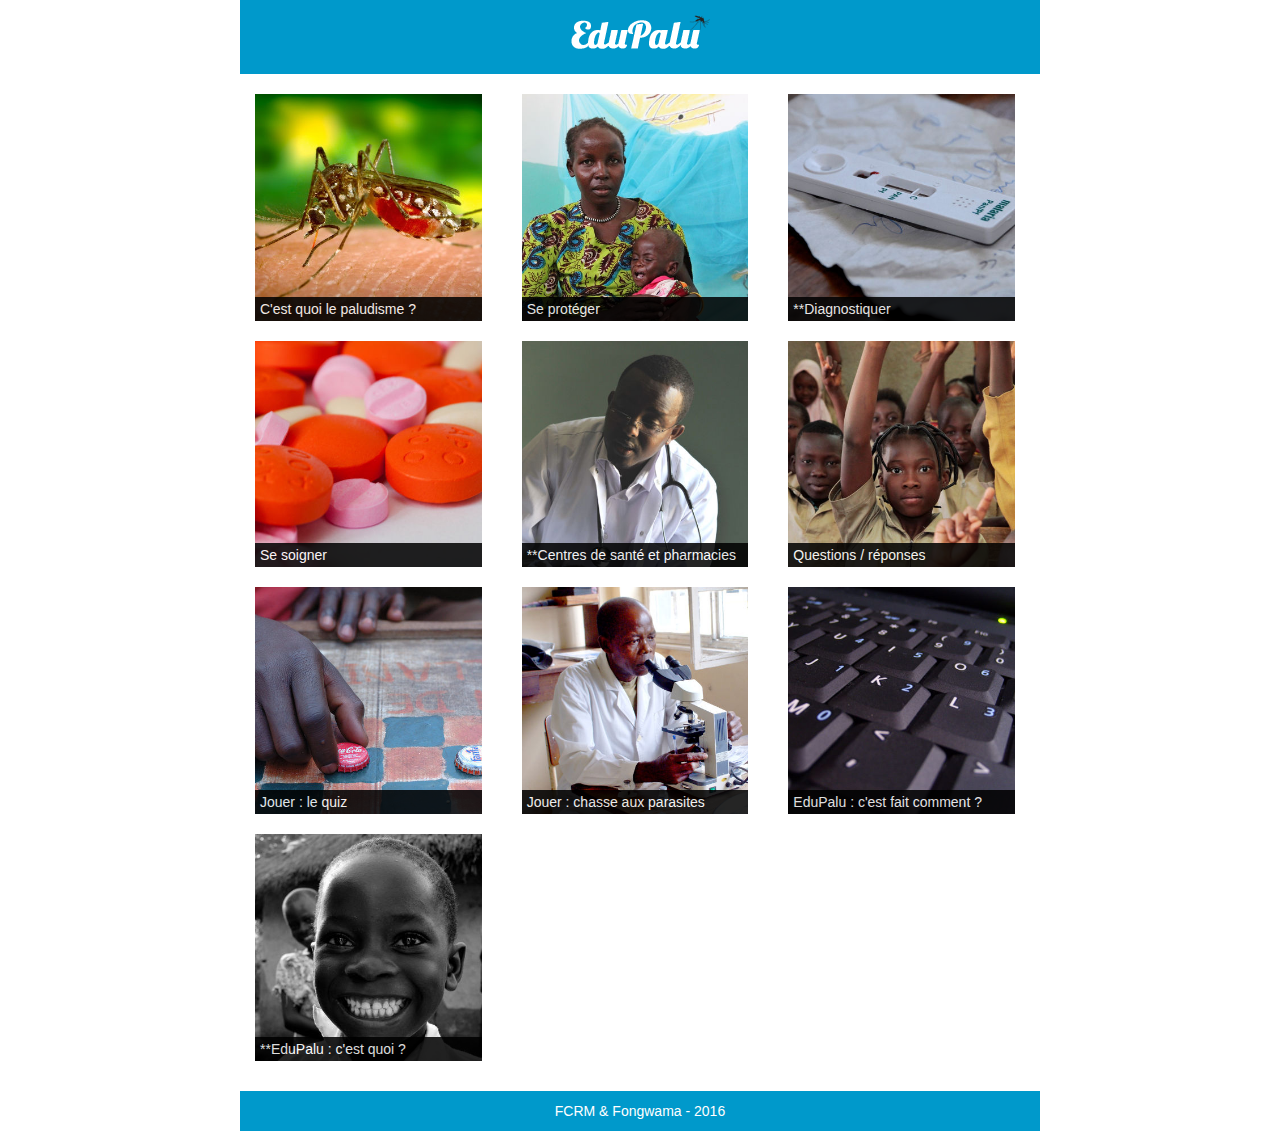
<file: index.html>
<!DOCTYPE html>
<html lang="en">
<head>
	<meta charset="UTF-8">
	<meta name="viewport" content="width=device-width, initial-scale=1.0">
	<title>EduPalu .:. Bienvenue</title>
    <link rel="stylesheet" type="text/css" href="css/bootstrap.css">
    <link rel="stylesheet" href="css/style.css">
</head>
<body>
	<header class="jumbotron">
		<a href="index.html">
			<img src="img/logo.png" alt="" class="center-block">
		</a>
	</header>
	<section class="container">
        <div class="row">
            <div class="col-lg-4 col-md-4 col-sm-4 col-xs-6">
                <div class="card">
                    <a href="le_paludisme.html">
                        <img src="img/menu_moustique.jpg" alt="Menu: le paludisme" class="img-responsive" />
                        <p class="card-description">C'est quoi le paludisme ?</p>
                    </a>
                </div>
            </div>

            <div class="col-lg-4 col-md-4 col-sm-4 col-xs-6">
                <div class="card">
                    <a href="se_proteger.html">
                        <img src="img/menu_moustiquaire.jpg" alt="Menu: se protéger" class="img-responsive" />
                        <p class="card-description">Se protéger</p>
                    </a>
                </div>
            </div>

            <div class="col-lg-4 col-md-4 col-sm-4 col-xs-6">
                <div class="card">
                    <a href="#">
                        <img src="img/menu_tdr.jpg" alt="Menu: diagnostiquer" class="img-responsive" />
                        <p class="card-description">**Diagnostiquer</p>
                    </a>
                </div>
            </div>

            <div class="col-lg-4 col-md-4 col-sm-4 col-xs-6">
                <div class="card">
                    <a href="se_soigner.html">
                        <img src="img/menu_drug.jpg" alt="Menu: se soigner" class="img-responsive" />
                        <div class="card-description">
                            <p>Se soigner</p>
                        </div>
                    </a>
                </div>
            </div>
            
            <div class="col-lg-4 col-md-4 col-sm-4 col-xs-6">
                <div class="card">
                    <a href="#">
                        <img src="img/menu_docteur.jpg" alt="Menu: centres de santé et pharmacies" class="img-responsive" />
                        <p class="card-description">**Centres de santé et pharmacies</p>
                    </a>
                </div>
            </div>
            
            <div class="col-lg-4 col-md-4 col-sm-4 col-xs-6">
                <div class="card">
                    <a href="questions_reponses.html">
                        <img src="img/menu_questions.jpg" alt="Menu: questions / réponses" class="img-responsive" />
                        <p class="card-description">Questions / réponses</p>
                    </a>
                </div>
            </div>

            <div class="col-lg-4 col-md-4 col-sm-4 col-xs-6">
                <div class="card">
                    <a href="quiz_start.html">
                        <img src="img/menu_quiz.jpg" alt="Menu: quiz" class="img-responsive" />
                        <p class="card-description">Jouer : le quiz</p>
                    </a>
                </div>
            </div>		

            <div class="col-lg-4 col-md-4 col-sm-4 col-xs-6">
                <div class="card">
                    <a href="game_chasse_start.html">
                        <img src="img/menu_technicien.jpg" alt="Menu: chasse aux parasites" class="img-responsive" />
                        <p class="card-description">Jouer : chasse aux parasites</p>
                    </a>
                </div>
            </div>

            <div class="col-lg-4 col-md-4 col-sm-4 col-xs-6">
                <div class="card">
                    <a href="comment.html">
                        <img src="img/menu_clavier.jpg" alt="Menu: c'est fait comment ?" class="img-responsive" />
                        <p class="card-description">EduPalu : c'est fait comment ?</p>
                    </a>
                </div>
            </div>	

            <div class="col-lg-4 col-md-4 col-sm-4 col-xs-6">
                <div class="card">
                    <a href="#">
                        <img src="img/menu_sourire.jpg" alt="Menu: c'est quoi ?" class="img-responsive" />
                        <p class="card-description">**EduPalu : c'est quoi ?</p>
                    </a>
                </div>
            </div>
        </div>
	</section>
	<footer>
        <p>
            <a href="http://www.fcrm-congo.com">FCRM</a> &amp; <a href="http://www.fongwama.com">Fongwama</a> - 2016
        </p>  
	</footer>
</body>
</html>
</file>
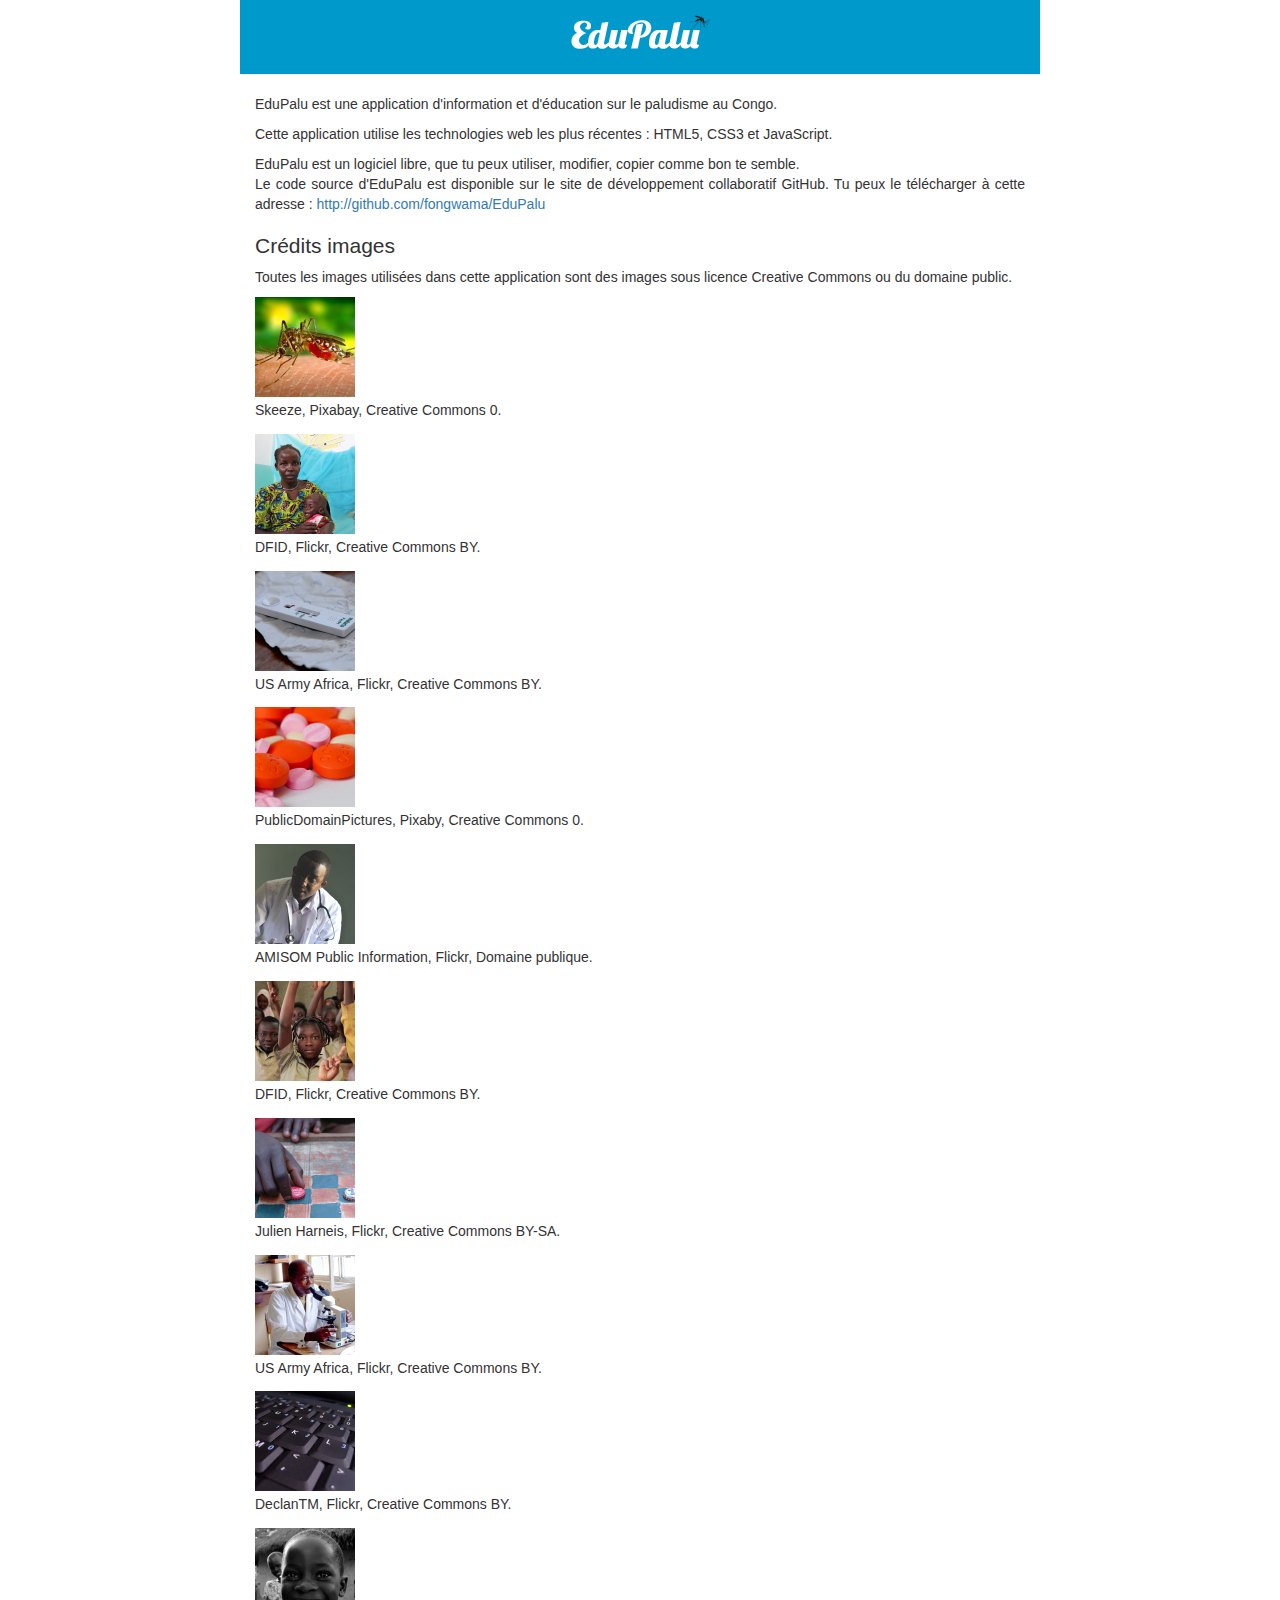
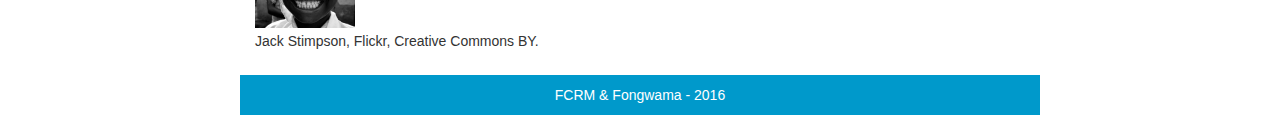
<file: comment.html>
<!DOCTYPE html>
<html lang="fr">
<head>
	<meta charset="utf-8" />
	<meta name="viewport" content="width=device-width, initial-scale=1.0" />
   	<title>C'est fait comment ? ~ EduPalu ~ FCRM &amp; Fongwama</title>
    <link rel="stylesheet" type="text/css" href="css/bootstrap.css" />
    <link rel="stylesheet" href="css/style.css" />
</head>

<body>
    <header class="jumbotron">
		<a href="index.html">
			<img src="img/logo.png" alt="logo EduPalu" class="center-block" />
		</a>
    </header>
	<section class="container">
        <article>
            <p>EduPalu est une application d'information et d'éducation sur le paludisme au Congo.</p>
            
            <p>Cette application utilise les technologies web les plus récentes : HTML5, CSS3 et JavaScript.</p>

            <p>EduPalu est un logiciel libre, que tu peux utiliser, modifier, copier comme bon te semble.<br />
            Le code source d'EduPalu est disponible sur le site de développement collaboratif GitHub. 
            Tu peux le télécharger à cette adresse : <a href="http://github.com/fongwama/EduPalu">http://github.com/fongwama/EduPalu</a>
            </p>
        </article>
        <article>
            <h1>Crédits images</h1>
            <p>Toutes les images utilisées dans cette application sont des images sous licence Creative Commons ou du domaine public.</p>

            <figure>
                <img src="img/menu_moustique.jpg" alt="Moustique" height="100px" />
                <figcaption>Skeeze, Pixabay, Creative Commons 0.</figcaption>
            </figure>
            <figure>
                <img src="img/menu_moustiquaire.jpg" alt="Moustiquaire" height="100px" />
                <figcaption>DFID, Flickr, Creative Commons BY.</figcaption>
            </figure>
            <figure>
                <img src="img/menu_tdr.jpg" alt="TDR" height="100px" />
                <figcaption>US Army Africa, Flickr, Creative Commons BY.</figcaption>
            </figure>
            <figure>
                <img src="img/menu_drug.jpg" alt="Médicaments" height="100px" />
                <figcaption>PublicDomainPictures, Pixaby, Creative Commons 0.</figcaption>
            </figure>
            <figure>
                <img src="img/menu_docteur.jpg" alt="Docteur" height="100px" />
                <figcaption>AMISOM Public Information, Flickr, Domaine publique.</figcaption>
            </figure>
            <figure>
                <img src="img/menu_questions.jpg" alt="Questions" height="100px" />
                <figcaption>DFID, Flickr, Creative Commons BY.</figcaption>
            </figure>
            <figure>
                <img src="img/menu_quiz.jpg" alt="Quiz" height="100px" />
                <figcaption>Julien Harneis, Flickr, Creative Commons BY-SA.</figcaption>
            </figure>
            <figure>
                <img src="img/menu_technicien.jpg" alt="Technicien" height="100px" />
                <figcaption>US Army Africa, Flickr, Creative Commons BY.</figcaption>
            </figure>
            <figure>
                <img src="img/menu_clavier.jpg" alt="Clavier" height="100px" />
                <figcaption>DeclanTM, Flickr, Creative Commons BY.</figcaption>
            </figure>
            <figure>
                <img src="img/menu_sourire.jpg" alt="Sourire" height="100px" />
                <figcaption>Jack Stimpson, Flickr, Creative Commons BY.</figcaption>
            </figure>
        </article>
        <nav>
            <!-- 
            We will add here navigation...
            -->
        </nav>
	</section>
	<footer>
        <p>
            <a href="http://www.fcrm-congo.com">FCRM</a> &amp; <a href="http://www.fongwama.com">Fongwama</a> - 2016
        </p>  
	</footer>
</body>
</html>
</file>
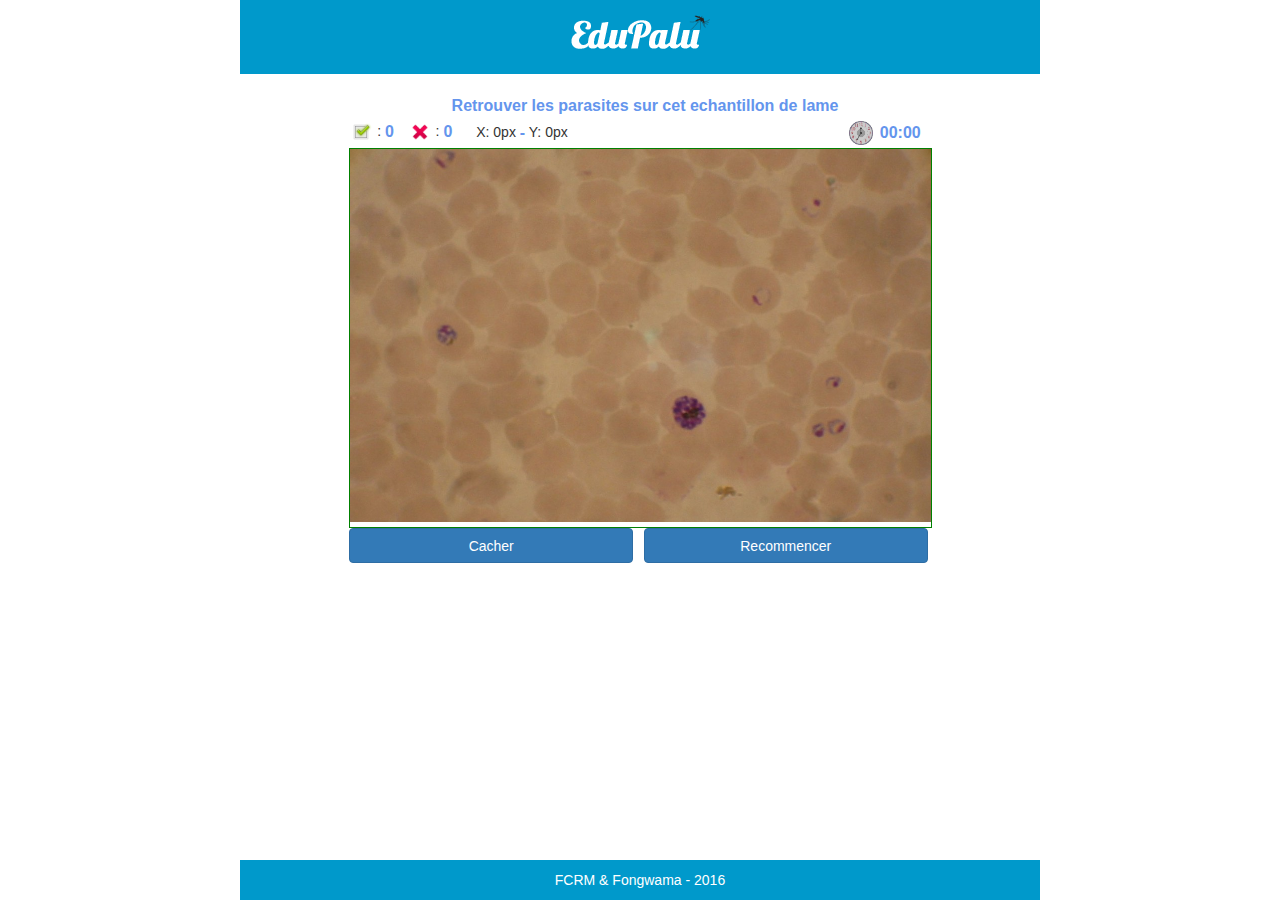
<file: game_chasse_play.html>
<!DOCTYPE html>
<html>
<head>
    <meta charset="utf-8" />
    <meta name="viewport" content="width=device-width, initial-scale=1.0" />
    <title>Quiz ~ FCRM &amp; Fongwama</title>
    <link href="css/bootstrap.css" rel="stylesheet" />
    <link href="css/style.css" rel="stylesheet" />
    <link href="css/game_chasse_style.css" rel="stylesheet" />
</head>
<body onload="chasse_para_play();">
<header class="jumbotron">
    <a href="index.html">
        <img src="img/logo.png" alt="logo EduPalu" class="center-block" />
    </a>
</header>
<section class="container"    >
    <div id="question">
        Retrouver les parasites sur cet echantillon de lame <span id="question_nb_value"></span>
    </div>
    <div id="question_header">


    </div>

    <div id="my_canvas_container" >

        <div id="extra_infos" >
            <img src="img/ic_reussites.png" class="ic_image_yes"/> : <span id="valPara">0</span>
            <img src="img/ic_echecs.png" class="ic_image_no"/>  : <span id="valErreur">0</span>

            <div id="extra_cursor_pos">
                <span>X:</span> <span id="posX">0</span>px <span id="my_slash">-</span>
                <span>Y:</span> <span id="posY">0</span>px
            </div>
        </div>
        <div id="question_timer">
            <img src="img/ic_timer.gif" id="ic_image_timer"/>
            <span id="question_timer_value_staked">0</span><span id="question_timer_value">0:00</span>
        </div>
        <div id="canvas_belt" style="border:1px solid green">
            <canvas id="my_canvas" style="border:0px solid red"></canvas>
        </div>
        <div class="buttons_container">
            <button id="afficher" class="btn btn-primary my_btn" type="submit">Cacher</button>
            <button id="recommencer" class="btn btn-primary my_btn my_btn_right" type="submit">Recommencer</button>
        </div>
    </div>




</section>
<footer>
    <p>
        <a href="http://www.fcrm-congo.com">FCRM</a> &amp; <a href="http://www.fongwama.com">Fongwama</a> - 2016
    </p>
</footer>
<script type="text/javascript" src="js/jquery-1.11.3.min.js"></script>
<script type="text/javascript" src="js/game_chasse_Plasmodium_falciparum__Lukas__Wikipedia__PD.js"></script>
<script type="text/javascript" src="js/game_chasse_engine.js"></script>

</body>
</html>
</file>
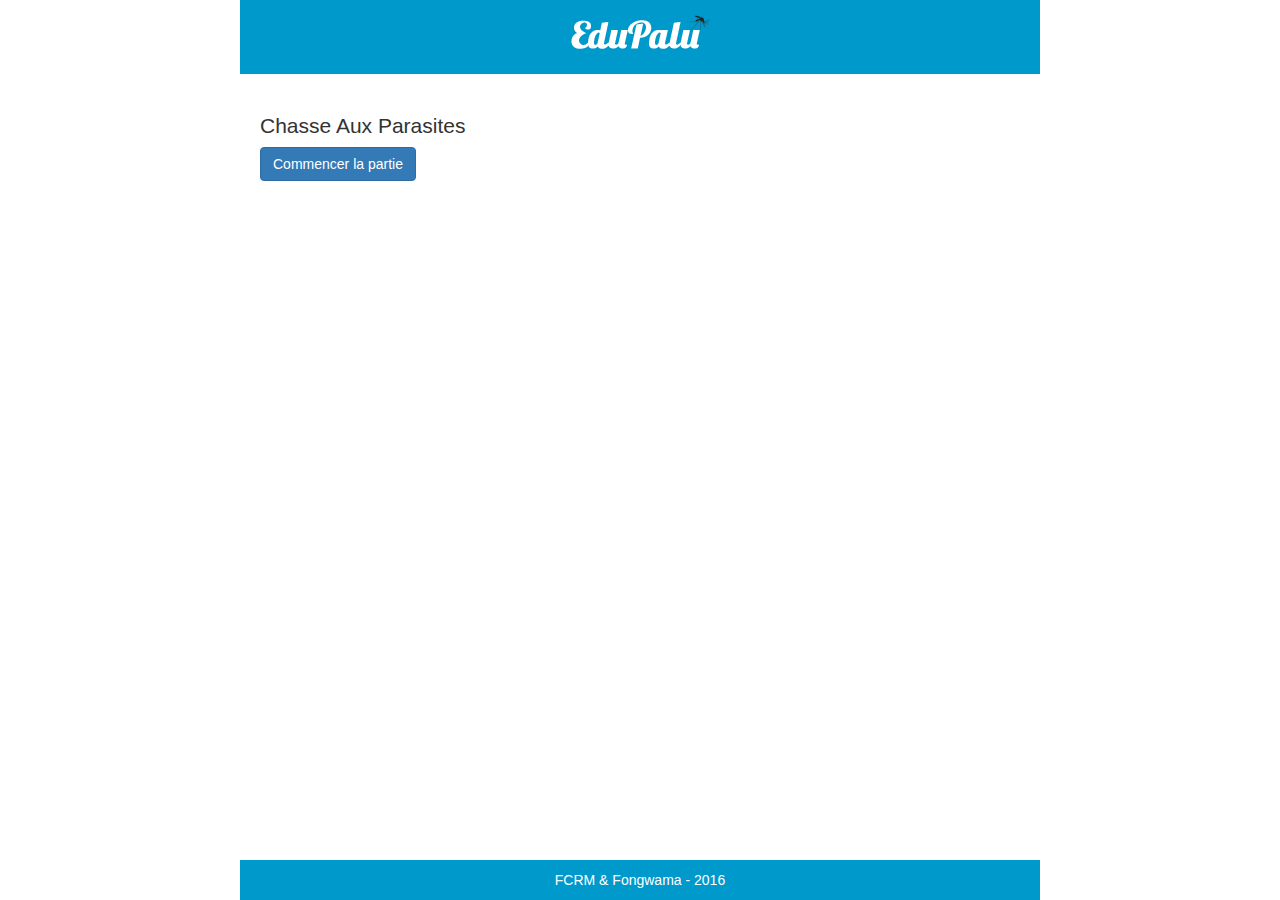
<file: game_chasse_start.html>
<!DOCTYPE html>
<html>
<head>
    <meta charset="utf-8" />
    <meta name="viewport" content="width=device-width, initial-scale=1.0" />
    <title>Quiz ~ EduPalu ~ FCRM &amp; Fongwama</title>
    <link href="css/bootstrap.css" rel="stylesheet" />
    <link href="css/style.css" rel="stylesheet" />
    <link href="css/quiz_style.css" rel="stylesheet" />
    <script type="text/javascript" src="js/quiz_questions.js"></script>
    <script type="text/javascript" src="js/quiz_engine.js"></script>
</head>
<body onload="quiz_start();">
    <header class="jumbotron">
		<a href="index.html">
			<img src="img/logo.png" alt="logo EduPalu" class="center-block" />
		</a>
    </header>
    <section class="container">
        <h1>Chasse Aux Parasites</h1>

        <p>

        </p>

        <form action="game_chasse_play.html">
            <button class="btn btn-primary" type="submit">Commencer la partie</button>
        </form>
    </section>
	<footer>
        <p>
            <a href="http://www.fcrm-congo.com">FCRM</a> &amp; <a href="http://www.fongwama.com">Fongwama</a> - 2016
        </p>  
	</footer>
</body>
</html>
</file>
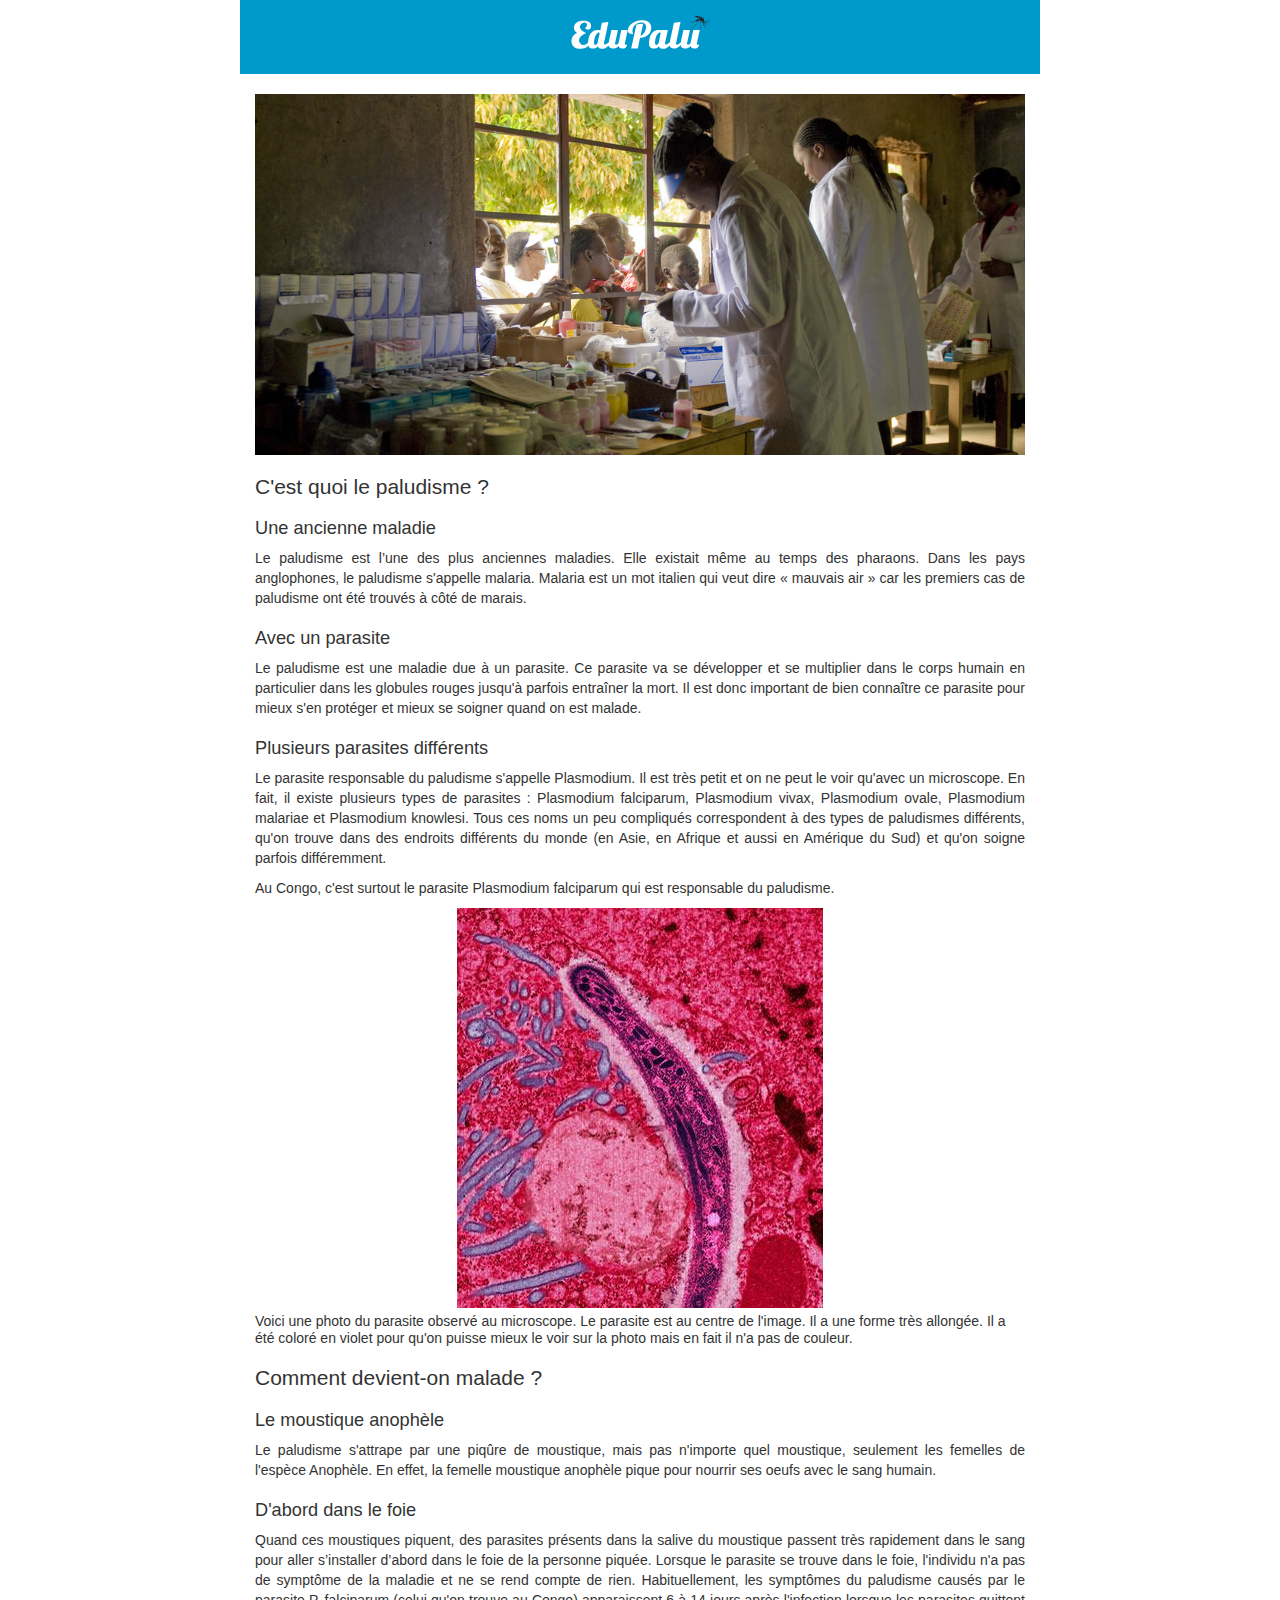
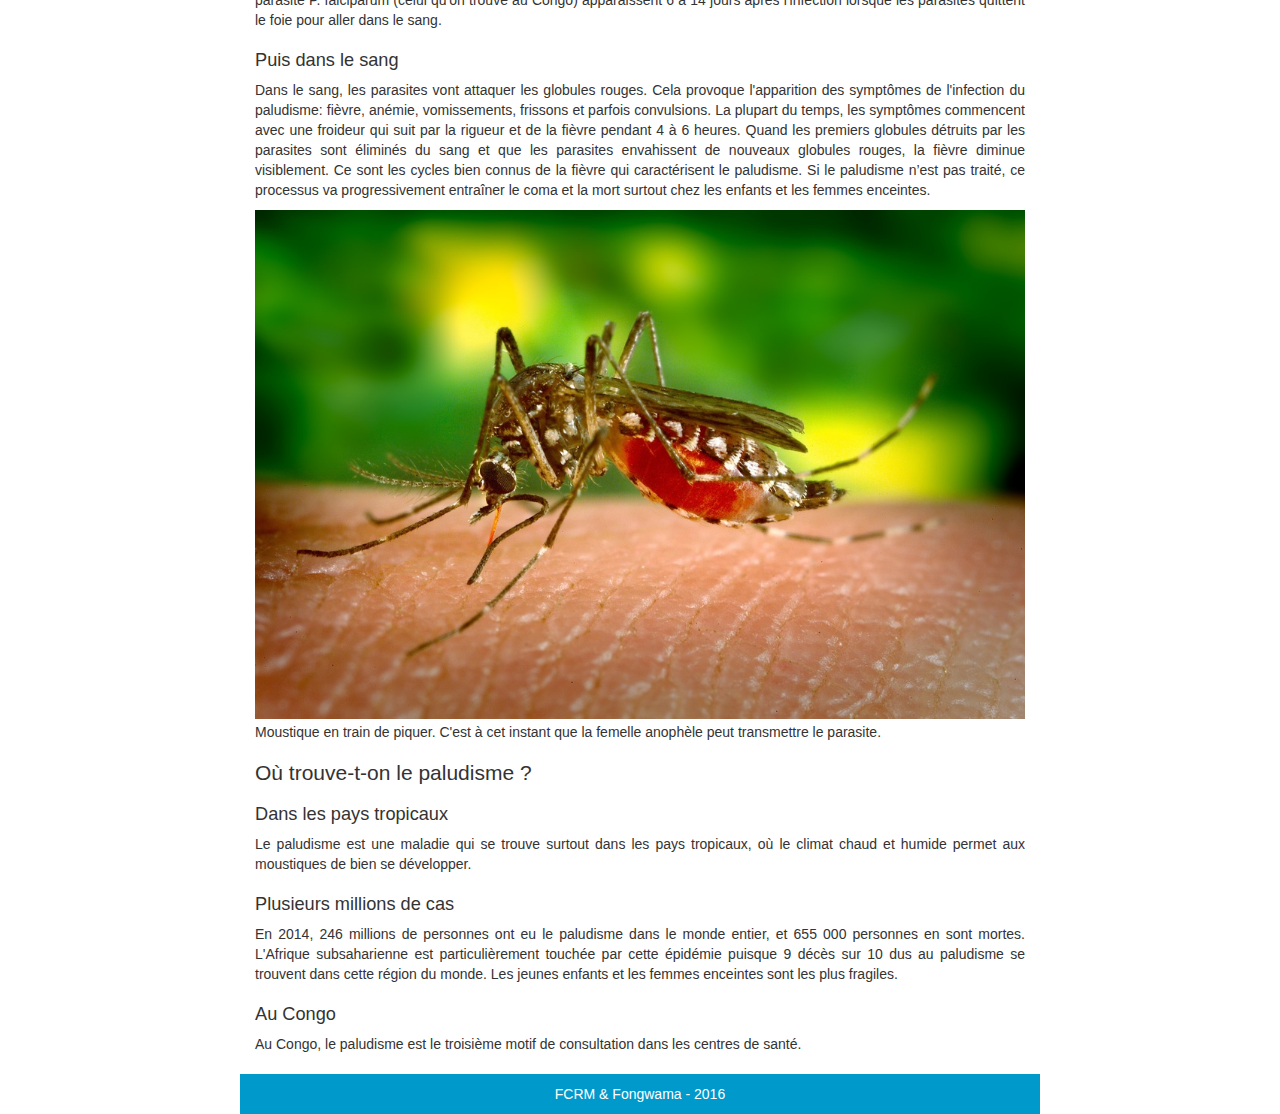
<file: le_paludisme.html>
<!DOCTYPE html>
<html lang="fr">
<head>
	<meta charset="utf-8" />
	<meta name="viewport" content="width=device-width, initial-scale=1.0" />
   	<title>Le paludisme ~ EduPalu ~ FCRM &amp; Fongwama</title>
    <link rel="stylesheet" type="text/css" href="css/bootstrap.css" />
    <link rel="stylesheet" href="css/style.css" />
</head>
<body>
    <header class="jumbotron">
		<a href="index.html">
			<img src="img/logo.png" alt="logo EduPalu" class="center-block" />
		</a>
    </header>
	<section class="container">
        <img src="img/labo.jpg" alt="Laboratoire de campagne" class="img-responsive center-block" />
        <article>
            <h1>C'est quoi le paludisme ?</h1>
        
            <h2>Une ancienne maladie</h2>
            <p>Le paludisme est l’une des plus anciennes maladies. Elle existait même au temps des pharaons. Dans les pays anglophones, le paludisme s'appelle malaria. Malaria est un mot italien qui veut dire « mauvais air » car les premiers cas de paludisme ont été trouvés à côté de marais.</p>

            <h2>Avec un parasite</h2>
            <p>Le paludisme est une maladie due à un parasite. Ce parasite va se développer et se multiplier dans le corps humain en particulier dans les globules rouges jusqu'à parfois entraîner la mort. Il est donc important de bien connaître ce parasite pour mieux s'en protéger et mieux se soigner quand on est malade.</p>
        
            <h2>Plusieurs parasites différents</h2>
            <p>Le parasite responsable du paludisme s'appelle Plasmodium. Il est très petit et on ne peut le voir qu'avec un microscope. En fait, il existe plusieurs types de parasites : Plasmodium falciparum, Plasmodium vivax, Plasmodium ovale, Plasmodium malariae et Plasmodium knowlesi. Tous ces noms un peu compliqués correspondent à des types de paludismes différents, qu'on trouve dans des endroits différents du monde (en Asie, en Afrique et aussi en Amérique du Sud) et qu'on soigne parfois différemment.</p>

            <p>Au Congo, c'est surtout le parasite Plasmodium falciparum qui est responsable du paludisme.</p>
                
            <figure>
                <img src="img/parasite_palu.jpg" alt="Parasite du paludisme" class="img-responsive center-block" />
                <figcaption>Voici une photo du parasite observé au microscope. Le parasite est au centre de l'image. Il a une forme très allongée. Il a été coloré en violet pour qu'on puisse mieux le voir sur la photo mais en fait il n'a pas de couleur.</figcaption>
                <!-- 
                Illustration : https://commons.wikimedia.org/wiki/File:Malaria.jpg
                Crédit image : Ute Frevert et Margaret Shear (CC-BY)
                -->
                </figure>
        </article>
        <article>
            <h1>Comment devient-on malade ?</h1>
        
            <h2>Le moustique anophèle</h2>
            <p>Le paludisme s'attrape par une piqûre de moustique, mais pas n'importe quel moustique, seulement les femelles de l'espèce Anophèle. En effet, la femelle moustique anophèle pique pour nourrir ses oeufs avec le sang humain. </p>
        
            <h2>D'abord dans le foie</h2>
            <p>Quand ces moustiques piquent, des parasites présents dans la salive du moustique passent très rapidement dans le sang pour aller s’installer d’abord dans le foie de la personne piquée. Lorsque le parasite se trouve dans le foie, l'individu n'a pas de symptôme de la maladie et ne se rend compte de rien. Habituellement, les symptômes du paludisme causés par le parasite P. falciparum (celui qu'on trouve au Congo) apparaissent 6 à 14 jours après l'infection lorsque les parasites quittent le foie pour aller dans le sang.</p>
            
            <h2>Puis dans le sang</h2>
            <p>Dans le sang, les parasites vont attaquer les globules rouges. Cela provoque l'apparition des symptômes de l'infection du paludisme: fièvre, anémie, vomissements, frissons et parfois convulsions. La plupart du temps, les symptômes commencent avec une froideur qui suit par la rigueur et de la fièvre pendant 4 à 6 heures. Quand les premiers globules détruits par les parasites sont éliminés du sang et que les parasites envahissent de nouveaux globules rouges, la fièvre diminue visiblement. Ce sont les cycles bien connus de la fièvre qui caractérisent le paludisme. Si le paludisme n’est pas traité, ce processus va progressivement entraîner le coma et la mort surtout chez les enfants et les femmes enceintes.</p>
                
            <figure>
                <img src="img/moustique_pique.jpg" alt="Moustique en train de piquer" class="img-responsive center-block" />
                <figcaption>Moustique en train de piquer. C'est à cet instant que la femelle anophèle peut transmettre le parasite.</figcaption>
                <!-- 
                Crédit image : Skeeze, PixaBay, CC0
                -->
            </figure>
        </article>
        <article>
            <h1>Où trouve-t-on le paludisme ?</h1>
            
            <h2>Dans les pays tropicaux</h2>
            <p>Le paludisme est une maladie qui se trouve surtout dans les pays tropicaux, où le climat chaud et humide permet aux moustiques de bien se développer.</p>
            
            <h2>Plusieurs millions de cas</h2>
            <p>En 2014, 246 millions de personnes ont eu le paludisme dans le monde entier, et 655 000 personnes en sont mortes. L'Afrique subsaharienne est particulièrement touchée par cette épidémie puisque 9 décès sur 10 dus au paludisme se trouvent dans cette région du monde. Les jeunes enfants et les femmes enceintes sont les plus fragiles.</p>
            
            <h2>Au Congo</h2>
            <p>Au Congo, le paludisme est le troisième motif de consultation dans les centres de santé.</p>
        </article>
    <nav>
        <!-- 
        We will add here navigation...
        -->
    </nav>
	</section>
	<footer>
        <p>
            <a href="http://www.fcrm-congo.com">FCRM</a> &amp; <a href="http://www.fongwama.com">Fongwama</a> - 2016
        </p>  
	</footer>
</body>
</html>
</file>
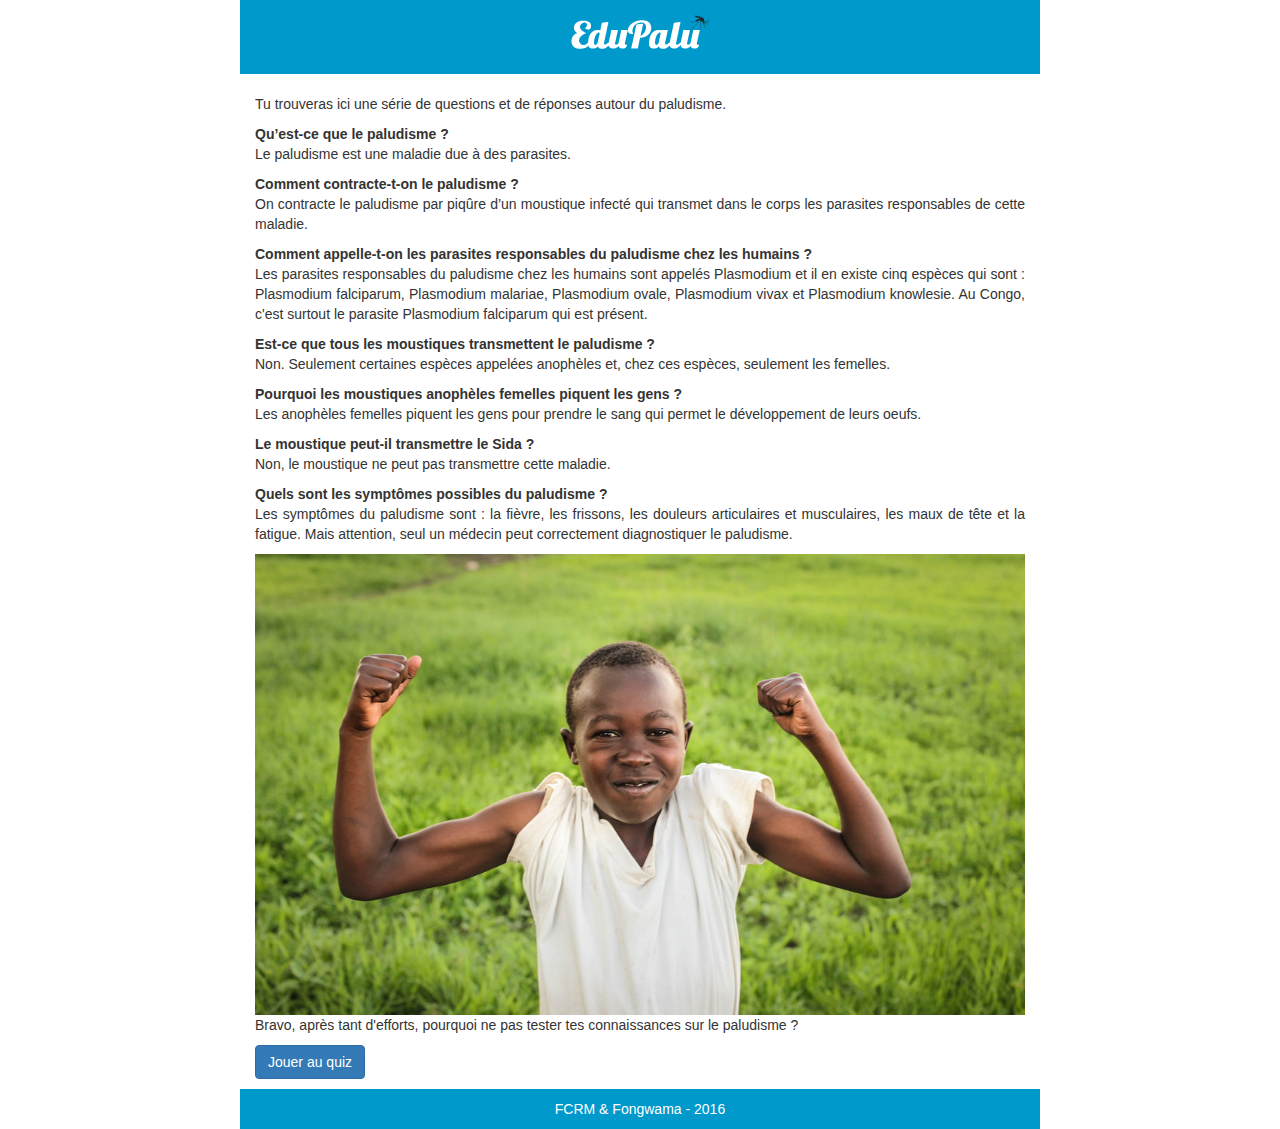
<file: questions_reponses.html>
<!DOCTYPE html>
<html lang="fr">
<head>
	<meta charset="utf-8" />
	<meta name="viewport" content="width=device-width, initial-scale=1.0" />
   	<title>Questions / réponses ~ EduPalu ~ FCRM &amp; Fongwama</title>
    <link rel="stylesheet" type="text/css" href="css/bootstrap.css" />
    <link rel="stylesheet" href="css/style.css" />
</head>

<body>
    <header class="jumbotron">
		<a href="index.html">
			<img src="img/logo.png" alt="logo EduPalu" class="center-block" />
		</a>
    </header>
	<section class="container">
        <article>
            <p>Tu trouveras ici une série de questions et de réponses autour du paludisme.</p>
            
            <p class="question">Qu’est-ce que le paludisme ?</p>
            <p class="reponse">Le paludisme est une maladie due à des parasites.</p>
        
            <p class="question">Comment contracte-t-on le paludisme ?</p>
            <p class="reponse">On contracte le paludisme par piqûre d’un moustique infecté qui transmet dans le corps les parasites responsables de cette maladie.</p>
            
            <p class="question">Comment appelle-t-on les parasites responsables du paludisme chez les humains ?</p>
            <p class="reponse">Les parasites responsables du paludisme chez les humains sont appelés Plasmodium et il en existe cinq espèces qui sont : Plasmodium falciparum, Plasmodium malariae, Plasmodium ovale, Plasmodium vivax et Plasmodium knowlesie. Au Congo, c'est surtout le parasite Plasmodium falciparum qui est présent.</p>
            
            <p class="question">Est-ce que tous les moustiques transmettent le paludisme ?</p>
            <p class="reponse">Non. Seulement certaines espèces appelées anophèles et, chez ces espèces, seulement les femelles.</p>
            
            <p class="question">Pourquoi les moustiques anophèles femelles piquent les gens ?</p>
            <p class="reponse">Les anophèles femelles piquent les gens pour prendre le sang qui permet le développement de leurs oeufs.</p>
            
            <p class="question">Le moustique peut-il transmettre le Sida ?</p>
            <p class="reponse">Non, le moustique ne peut pas transmettre cette maladie.</p>
            
            <p class="question">Quels sont les symptômes possibles du paludisme ?</p>
            <p class="reponse">Les symptômes du paludisme sont : la fièvre, les frissons, les douleurs articulaires et musculaires, les maux de tête et la fatigue. Mais attention, seul un médecin peut correctement diagnostiquer le paludisme.</p>
            
            <figure>
                <img src="img/costaud.jpg" alt="Garçon costaud" class="img-responsive center-block" />
                <!-- 
                Crédit image : Distribution Partner City of Dreams, FMSC, Flickr, CC-BY
                -->
            </figure>
        </article>
        <article>
            <p>Bravo, après tant d'efforts, pourquoi ne pas tester tes connaissances sur le paludisme ?</p>
            <form action="quiz_start.html">
                <button class="btn btn-primary" type="submit">Jouer au quiz</button>
            </form>
        </article>
        <nav>
            <!-- 
            We will add here navigation...
            -->
        </nav>
	</section>
	<footer>
        <p>
            <a href="http://www.fcrm-congo.com">FCRM</a> &amp; <a href="http://www.fongwama.com">Fongwama</a> - 2016
        </p>  
	</footer>
</body>
</html>
</file>
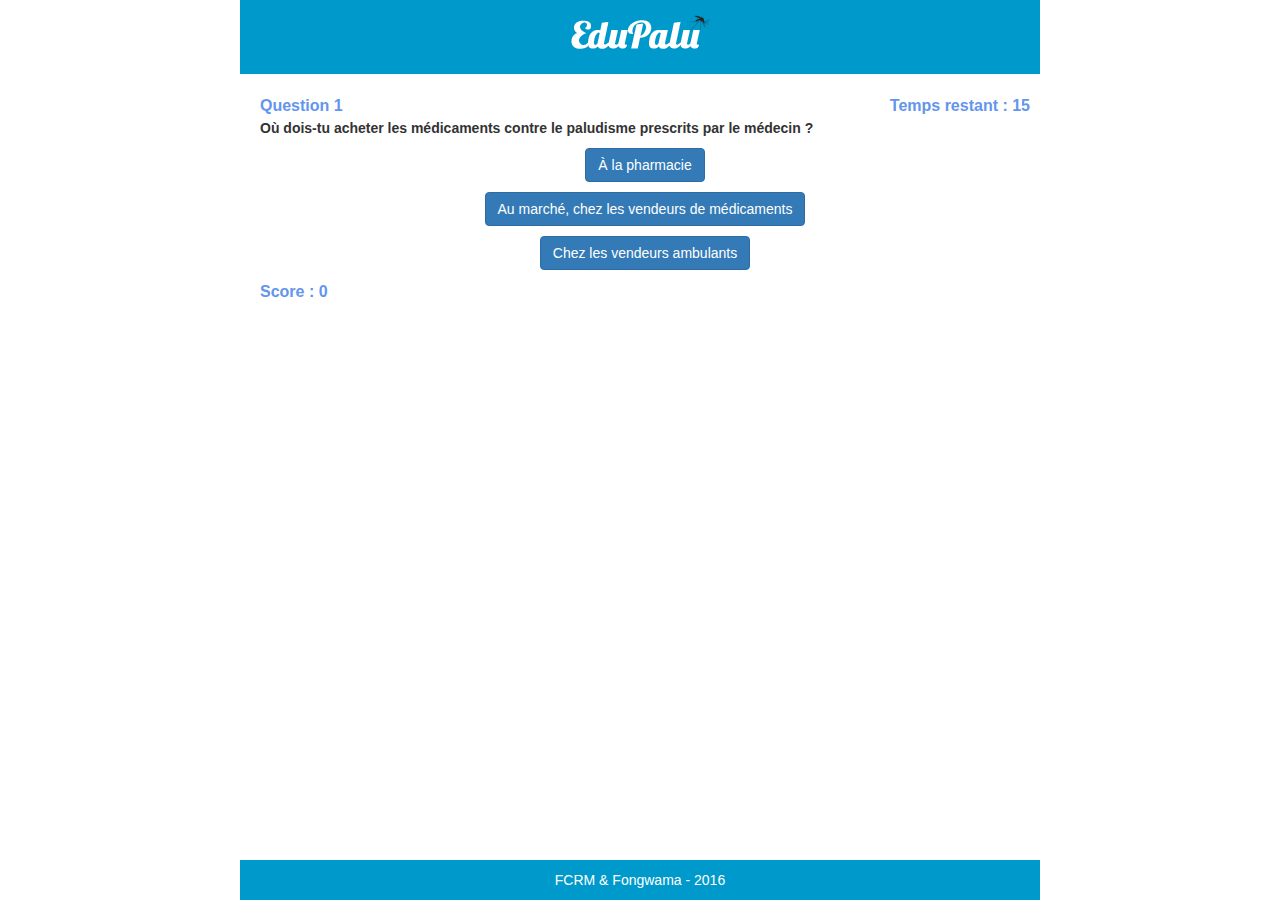
<file: quiz_play.html>
<!DOCTYPE html>
<html>
<head>
    <meta charset="utf-8" />
    <meta name="viewport" content="width=device-width, initial-scale=1.0" />
    <title>Quiz ~ FCRM &amp; Fongwama</title>
    <link href="css/bootstrap.css" rel="stylesheet" />
    <link href="css/style.css" rel="stylesheet" />
    <link href="css/quiz_style.css" rel="stylesheet" />
    <script type="text/javascript" src="js/quiz_questions.js"></script>
    <script type="text/javascript" src="js/quiz_engine.js"></script>
</head>
<body onload="quiz_play();">
    <header class="jumbotron">
		<a href="index.html">
			<img src="img/logo.png" alt="logo EduPalu" class="center-block" />
		</a>
    </header>
    <section class="container" id="page">
        <div id="question_header">
            <div id="question_nb">
                Question <span id="question_nb_value"></span>
            </div>
            <div id="question_timer">
                Temps restant : <span id="question_timer_value"></span>
            </div>
        </div>
        <div id="question_body">
            <div id="question_text"></div>
            <div id="answers"></div>
        </div>
        <div id="question_comment">
            <div id="comment_1"></div>
            <div id="comment_2"></div>
        </div>
        <div id="question_footer"> 
            <div id="question_score">
                Score : <span id="question_score_value"></span>
            </div>
            <div id="question_next_replay">
            </div>
        </div>

    </section>
	<footer>
        <p>
            <a href="http://www.fcrm-congo.com">FCRM</a> &amp; <a href="http://www.fongwama.com">Fongwama</a> - 2016
        </p>  
	</footer>
    <script type="text/javascript" src="js/jquery-1.11.3.min.js"></script>
</body>
</html>
</file>
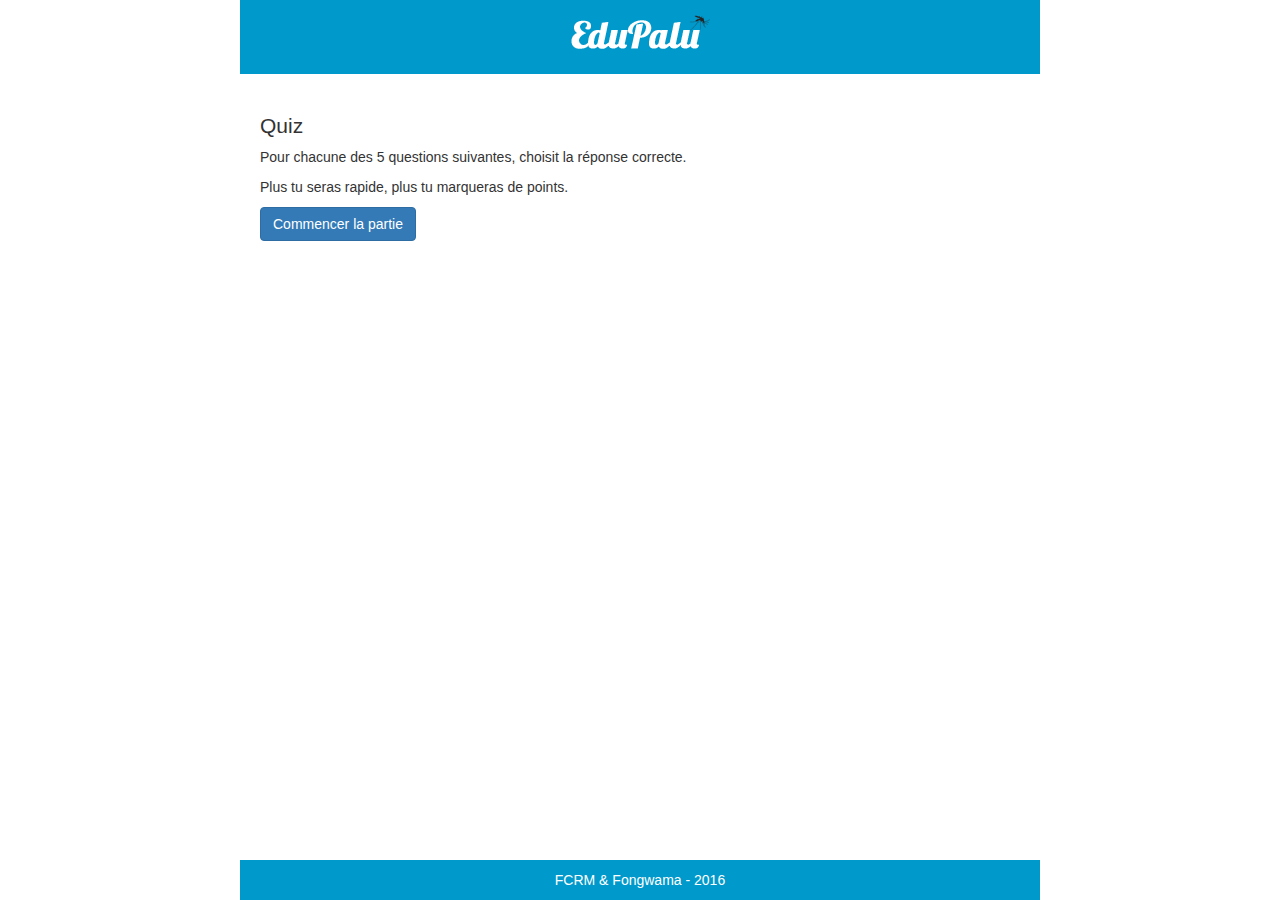
<file: quiz_start.html>
<!DOCTYPE html>
<html>
<head>
    <meta charset="utf-8" />
    <meta name="viewport" content="width=device-width, initial-scale=1.0" />
    <title>Quiz ~ EduPalu ~ FCRM &amp; Fongwama</title>
    <link href="css/bootstrap.css" rel="stylesheet" />
    <link href="css/style.css" rel="stylesheet" />
    <link href="css/quiz_style.css" rel="stylesheet" />
    <script type="text/javascript" src="js/quiz_questions.js"></script>
    <script type="text/javascript" src="js/quiz_engine.js"></script>
</head>
<body onload="quiz_start();">
    <header class="jumbotron">
		<a href="index.html">
			<img src="img/logo.png" alt="logo EduPalu" class="center-block" />
		</a>
    </header>
    <section class="container">
        <h1>Quiz</h1>
        <p>
        Pour chacune des <span id="welcome_questions_nb"></span> questions suivantes, choisit la réponse correcte.
        </p>
        <p>
        Plus tu seras rapide, plus tu marqueras de points.
        </p>
        <form action="quiz_play.html">
            <button class="btn btn-primary" type="submit">Commencer la partie</button>
        </form>
    </section>
	<footer>
        <p>
            <a href="http://www.fcrm-congo.com">FCRM</a> &amp; <a href="http://www.fongwama.com">Fongwama</a> - 2016
        </p>  
	</footer>
</body>
</html>
</file>
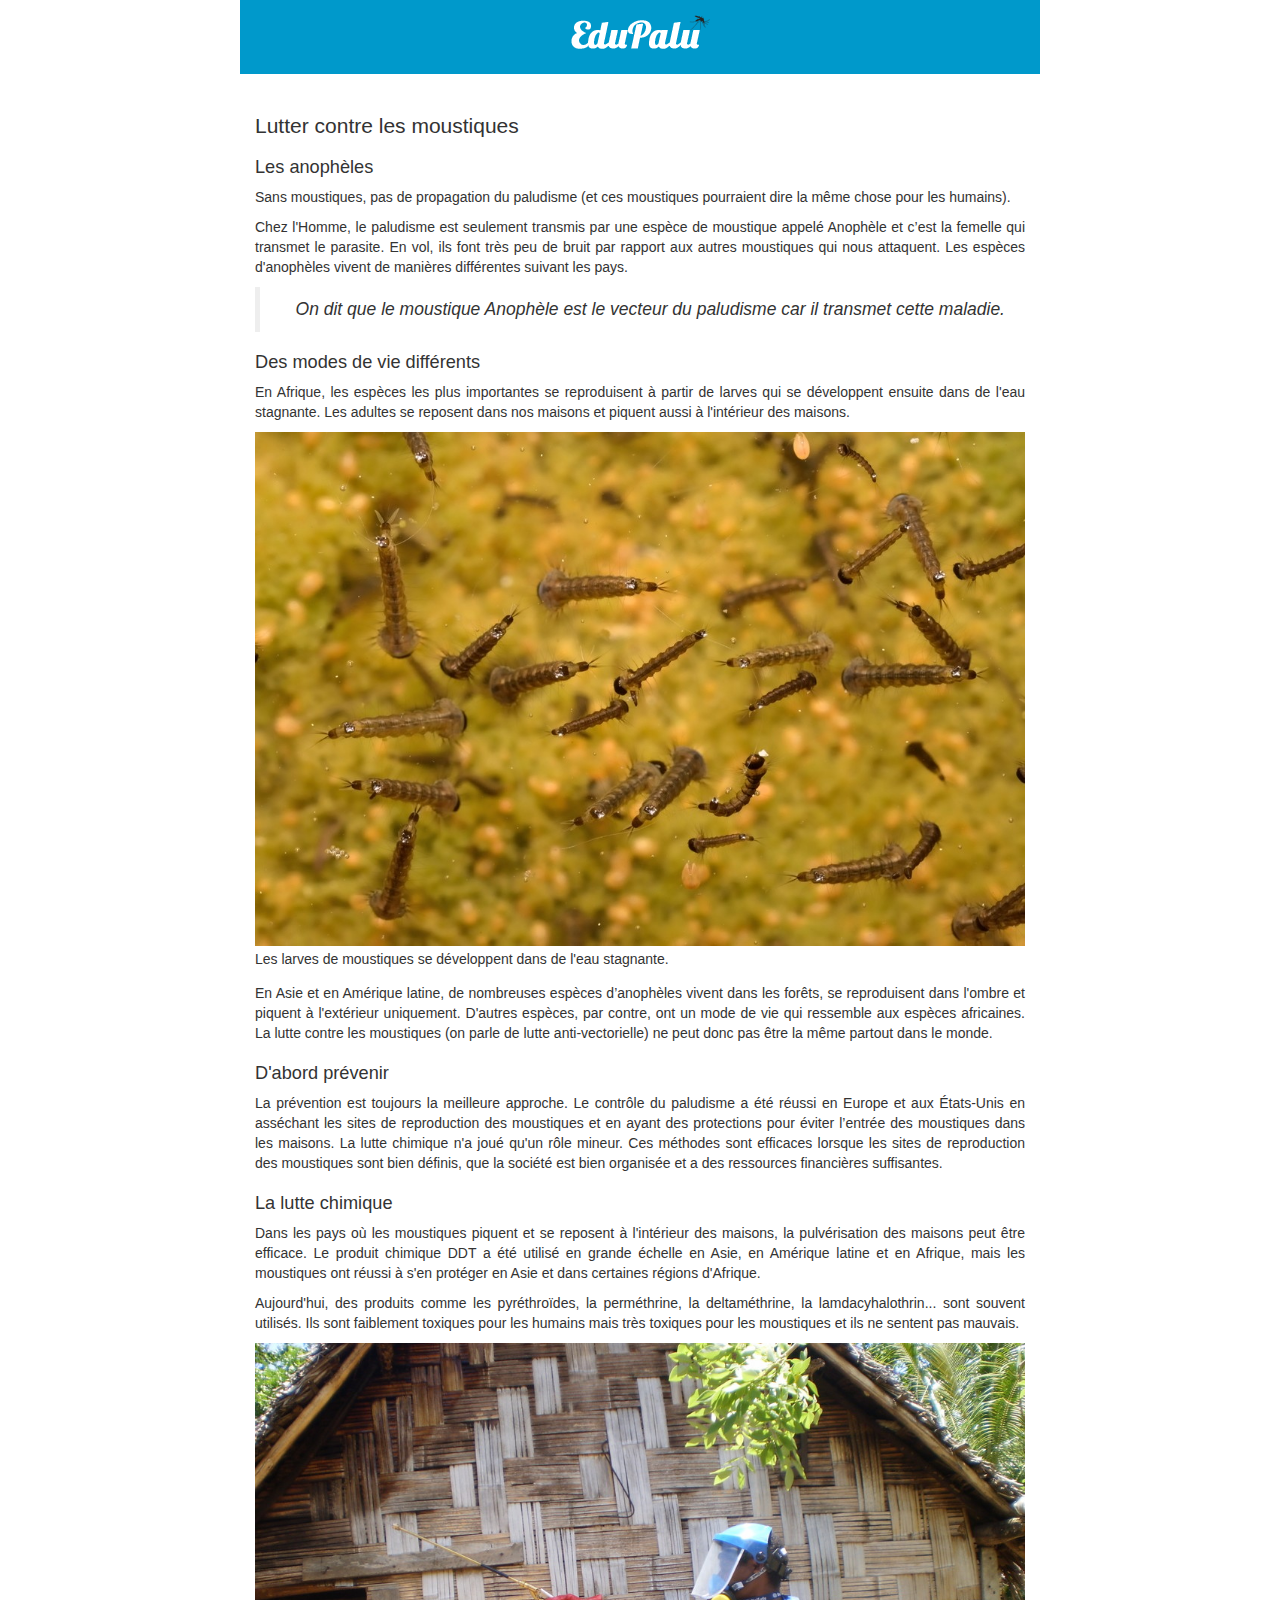
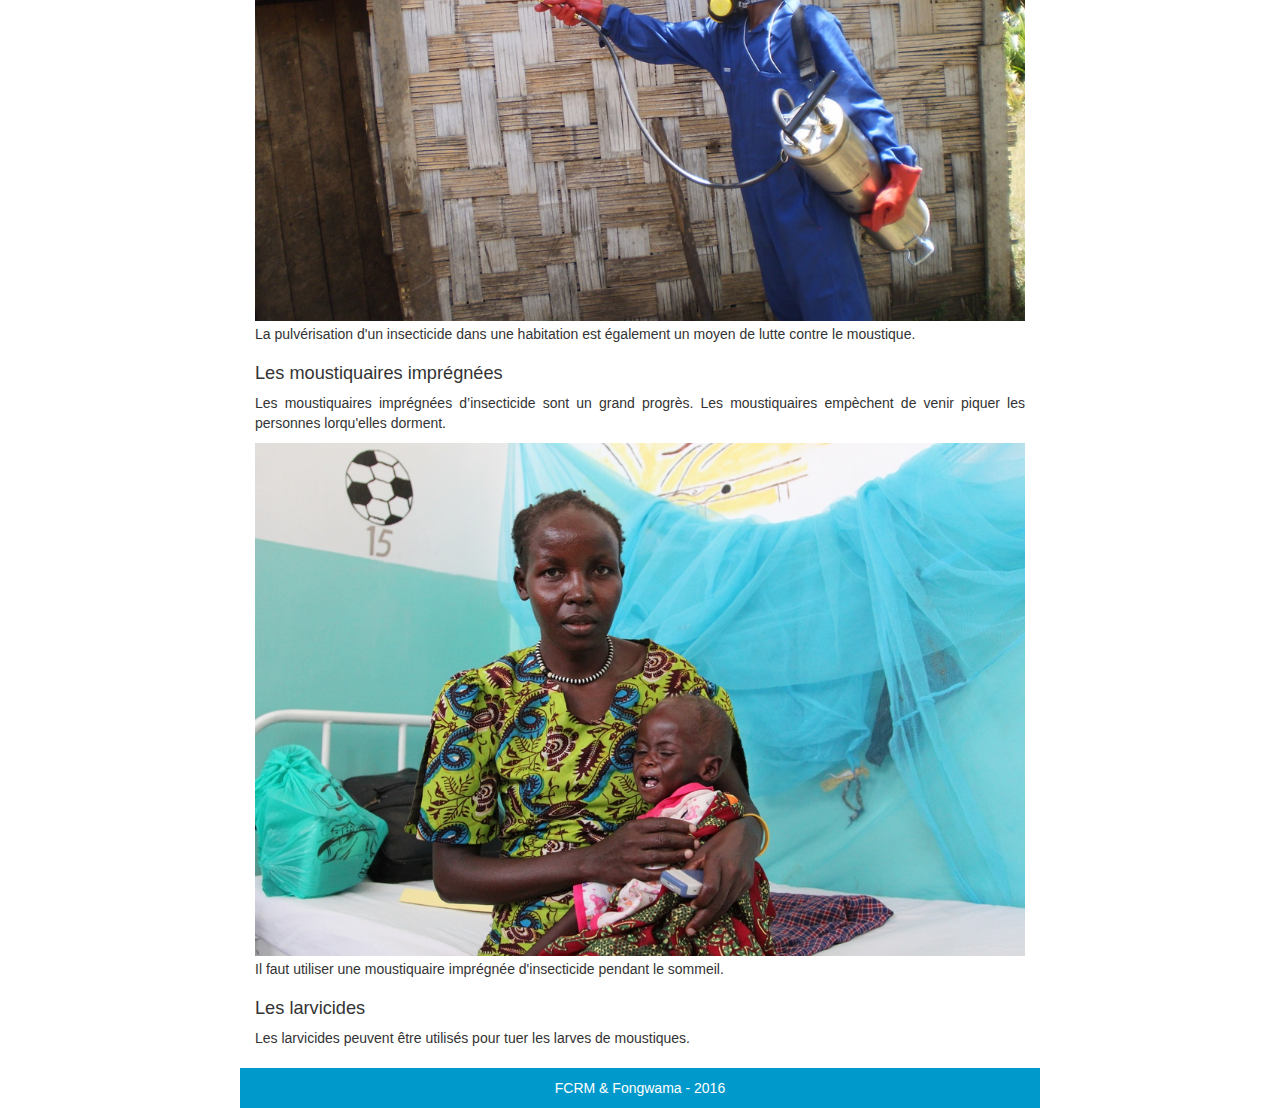
<file: se_proteger.html>
<!DOCTYPE html>
<html lang="fr">
<head>
	<meta charset="utf-8" />
	<meta name="viewport" content="width=device-width, initial-scale=1.0" />
   	<title>Se protéger ~ EduPalu ~ FCRM &amp; Fongwama</title>
    <link rel="stylesheet" type="text/css" href="css/bootstrap.css" />
    <link rel="stylesheet" href="css/style.css" />
</head>
<body>
    <header class="jumbotron">
		<a href="index.html">
			<img src="img/logo.png" alt="logo EduPalu" class="center-block" />
		</a>
    </header>
	<section class="container">
        <article>
            <h1>Lutter contre les moustiques</h1>
        
            <h2>Les anophèles</h2>
            <p>Sans moustiques, pas de propagation du paludisme (et ces moustiques pourraient dire la même chose pour les humains).</p>

            <p>Chez l'Homme, le paludisme est seulement transmis par une espèce de moustique appelé Anophèle et c’est la femelle qui transmet le parasite. En vol, ils font très peu de bruit par rapport aux autres moustiques qui nous attaquent. Les espèces d'anophèles vivent de manières différentes suivant les pays.</p>
            
            <blockquote>On dit que le moustique Anophèle est le <em>vecteur</em> du paludisme car il transmet cette maladie.</blockquote>
            
            <h2>Des modes de vie différents</h2>
            <p>En Afrique, les espèces les plus importantes se reproduisent à partir de larves qui se développent ensuite dans de l'eau stagnante. Les adultes se reposent dans nos maisons et piquent aussi à l'intérieur des maisons.</p>
            
            <figure>
                <img src="img/larves_moustiques.jpg" alt="Larves de moustiques" class="img-responsive center-block" />
                <figcaption>Les larves de moustiques se développent dans de l'eau stagnante.</figcaption>
                <!-- 
                Crédit image : Unknown species of mosquito larvae, Darron Birgenheier, Flickr, CC-BY-SA
                -->
            </figure>
            
            <p>En Asie et en Amérique latine, de nombreuses espèces d’anophèles vivent dans les forêts, se reproduisent dans l'ombre et piquent à l'extérieur uniquement. D'autres espèces, par contre, ont un mode de vie qui ressemble aux espèces africaines. La lutte contre les moustiques (on parle de lutte anti-vectorielle) ne peut donc pas être la même partout dans le monde.</p>

            <h2>D'abord prévenir</h2>
            <p>La prévention est toujours la meilleure approche. Le contrôle du paludisme a été réussi en Europe et aux États-Unis en asséchant les sites de reproduction des moustiques et en ayant des protections pour éviter l’entrée des moustiques dans les maisons. La lutte chimique n'a joué qu'un rôle mineur. Ces méthodes sont efficaces lorsque les sites de reproduction des moustiques sont bien définis, que la société est bien organisée et a des ressources financières suffisantes.</p>
        
            <h2>La lutte chimique</h2>
            <p>Dans les pays où les moustiques piquent et se reposent à l'intérieur des maisons, la pulvérisation des maisons peut être efficace. Le produit chimique DDT a été utilisé en grande échelle en Asie, en Amérique latine et en Afrique, mais les moustiques ont réussi à s'en protéger en Asie et dans certaines régions d'Afrique.</p>
            
            <p>Aujourd'hui, des produits comme les pyréthroïdes, la perméthrine, la deltaméthrine, la lamdacyhalothrin... sont souvent utilisés. Ils sont faiblement toxiques pour les humains mais très toxiques pour les moustiques et ils ne sentent pas mauvais.</p>
            
            <figure>
                <img src="img/pulverisation.jpg" alt="Pulvérisation d'une habitation" class="img-responsive center-block" />
                <figcaption>La pulvérisation d'un insecticide dans une habitation est également un moyen de lutte contre le moustique.</figcaption>
                <!-- 
                Crédit image : Spraying to precent malaria Vanuatu 2009, AusAID, Flickr, CC-BY
                -->
            </figure>
            
            <h2>Les moustiquaires imprégnées</h2>
            <p>Les moustiquaires imprégnées d’insecticide sont un grand progrès. Les moustiquaires empèchent de venir piquer les personnes lorqu'elles dorment.</p>
            
            <figure>
                <img src="img/moustiquaire.jpg" alt="Mère et son enfant avec une moustiquaire" class="img-responsive center-block" />
                <figcaption>Il faut utiliser une moustiquaire imprégnée d'insecticide pendant le sommeil.</figcaption>
                <!-- 
                Crédit image : I walked more than 200 miles to get help my child, DFID, Flickr, CC-BY
                -->
            </figure>
            
            <h2>Les larvicides</h2>
            <p>Les larvicides peuvent être utilisés pour tuer les larves de moustiques.</p>

        </article>
        <nav>
            <!-- 
            We will add here navigation...
            -->
        </nav>
	</section>
	<footer>
        <p>
            <a href="http://www.fcrm-congo.com">FCRM</a> &amp; <a href="http://www.fongwama.com">Fongwama</a> - 2016
        </p>  
	</footer>
</body>
</html>
</file>
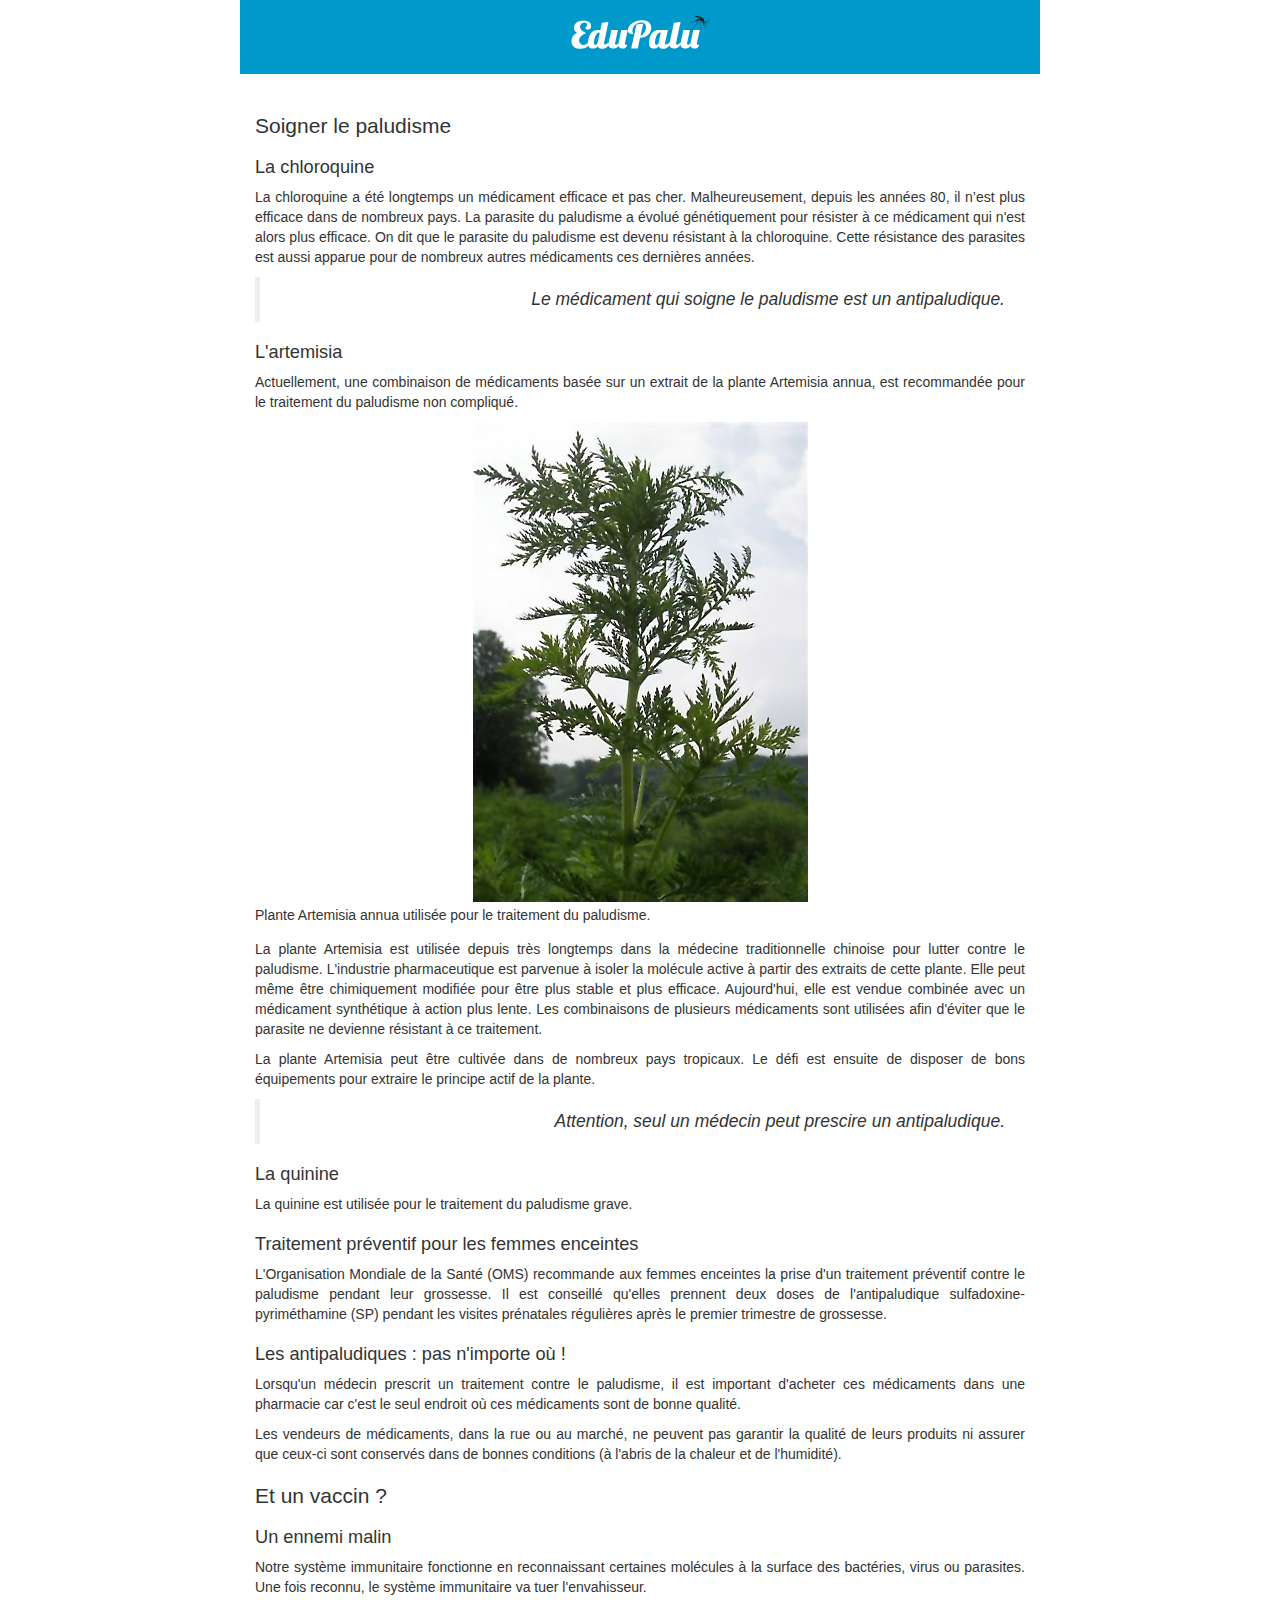
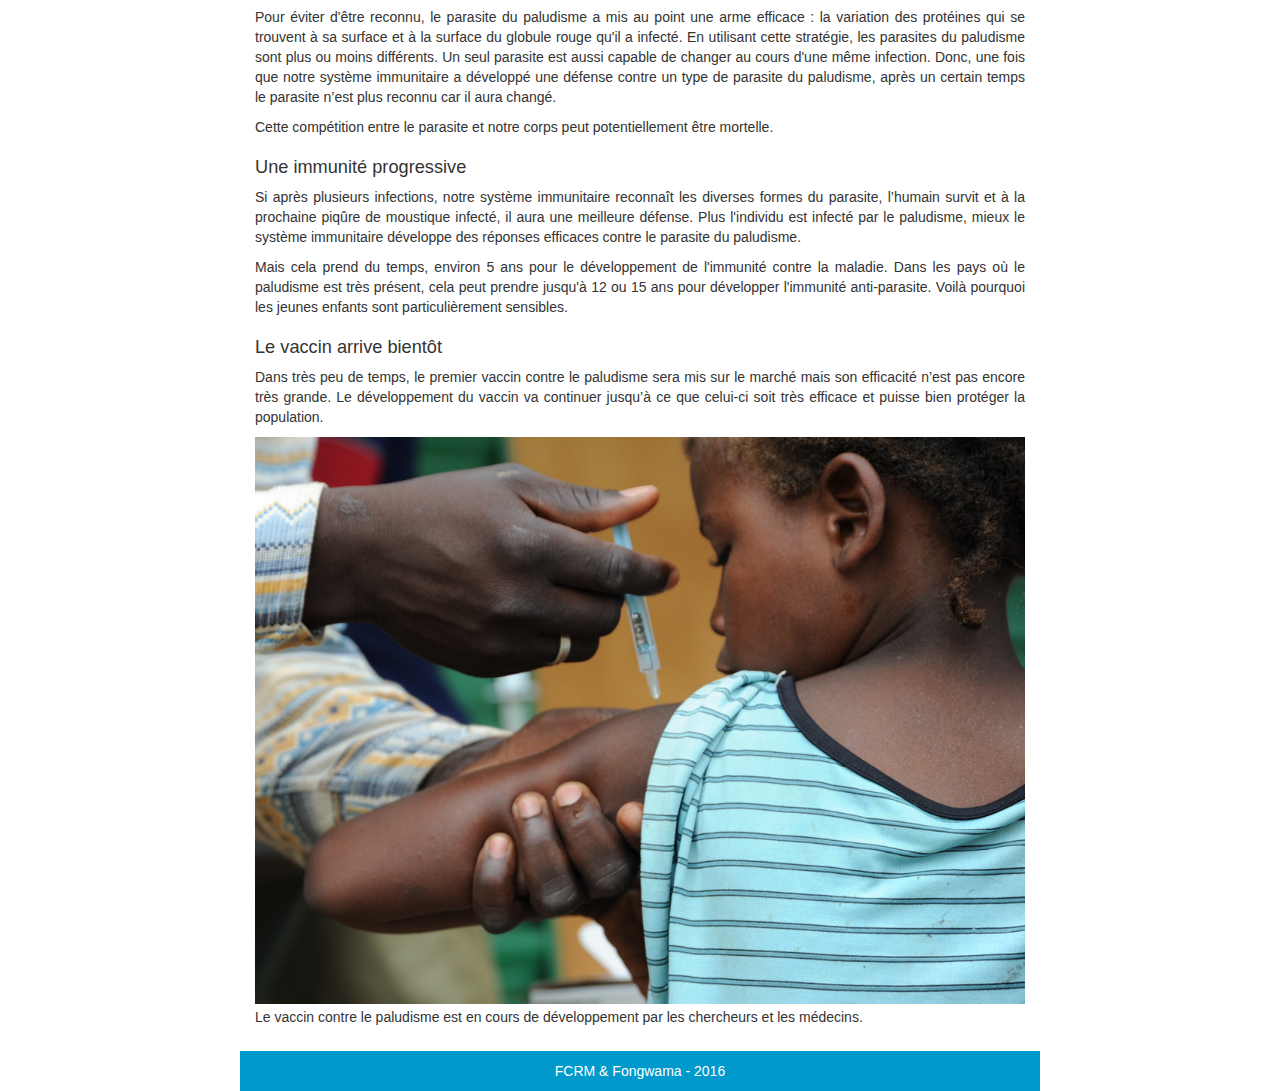
<file: se_soigner.html>
<!DOCTYPE html>
<html lang="fr">
<head>
	<meta charset="utf-8" />
	<meta name="viewport" content="width=device-width, initial-scale=1.0" />
   	<title>Se soigner ~ EduPalu ~ FCRM &amp; Fongwama</title>
    <link rel="stylesheet" type="text/css" href="css/bootstrap.css" />
    <link rel="stylesheet" href="css/style.css" />
</head>
<body>
    <header class="jumbotron">
		<a href="index.html">
			<img src="img/logo.png" alt="logo EduPalu" class="center-block" />
		</a>
    </header>
	<section class="container">
        <article>
            <h1>Soigner le paludisme</h1>
        
            <h2>La chloroquine</h2>
            <p>La chloroquine a été longtemps un médicament efficace et pas cher. Malheureusement, depuis les années 80, il n’est plus efficace dans de nombreux pays. La parasite du paludisme a évolué génétiquement pour résister à ce médicament qui n'est alors plus efficace. On dit que le parasite du paludisme est devenu résistant à la chloroquine. Cette résistance des parasites est aussi apparue pour de nombreux autres médicaments ces dernières années.</p>
            
            <blockquote>Le médicament qui soigne le paludisme est un antipaludique.</blockquote>
            
            <h2>L'artemisia</h2>
            <p>Actuellement, une combinaison de médicaments basée sur un extrait de la plante Artemisia annua, est recommandée pour le traitement du paludisme non compliqué.</p>
            
            <figure>
                <img src="img/artemisia_annua.jpg" alt="Plante Artemisia annua" class="img-responsive center-block" />
                <figcaption>Plante Artemisia annua utilisée pour le traitement du paludisme.</figcaption>
                <!-- 
                Crédit image : Jorge_Ferreira, Wikipedia, PD
                -->
            </figure>
            
            <p>La plante Artemisia est utilisée depuis très longtemps dans la médecine traditionnelle chinoise pour lutter contre le paludisme. L'industrie pharmaceutique est parvenue à isoler la molécule active à partir des extraits de cette plante. Elle peut même être chimiquement modifiée pour être plus stable et plus efficace. Aujourd'hui, elle est vendue combinée avec un médicament synthétique à action plus lente. Les combinaisons de plusieurs médicaments sont utilisées afin d'éviter que le parasite ne devienne résistant à ce traitement.</p>
            
            <p>La plante Artemisia peut être cultivée dans de nombreux pays tropicaux. Le défi est ensuite de disposer de bons équipements pour extraire le principe actif de la plante.</p>
            
            <blockquote>Attention, seul un médecin peut prescire un antipaludique.</blockquote>
      
            <h2>La quinine</h2>
            <p>La quinine est utilisée pour le traitement du paludisme grave. </p>
            
            <h2>Traitement préventif pour les femmes enceintes</h2>
            <p>L'Organisation Mondiale de la Santé (OMS) recommande aux femmes enceintes la prise d'un traitement préventif contre le paludisme pendant leur grossesse. Il est conseillé qu'elles prennent deux doses de l'antipaludique sulfadoxine-pyriméthamine (SP) pendant les visites prénatales régulières après le premier trimestre de grossesse.</p>
                       
            <h2>Les antipaludiques : pas n'importe où !</h2>
            <p>Lorsqu'un médecin prescrit un traitement contre le paludisme, il est important d'acheter ces médicaments dans une pharmacie car c'est le seul endroit où ces médicaments sont de bonne qualité.</p>
            
            <p>Les vendeurs de médicaments, dans la rue ou au marché, ne peuvent pas garantir la qualité de leurs produits ni assurer que ceux-ci sont conservés dans de bonnes conditions (à l'abris de la chaleur et de l'humidité).</p>
            
            <h1>Et un vaccin ?</h1>
            
            <h2>Un ennemi malin</h2>
            <p>Notre système immunitaire fonctionne en reconnaissant certaines molécules à la surface des bactéries, virus ou parasites. Une fois reconnu, le système immunitaire va tuer l'envahisseur.</p>
            
            <p>Pour éviter d'être reconnu, le parasite du paludisme a mis au point une arme efficace : la variation des protéines qui se trouvent à sa surface et à la surface du globule rouge qu'il a infecté. En utilisant cette stratégie, les parasites du paludisme sont plus ou moins différents. Un seul parasite est aussi capable de changer au cours d'une même infection. Donc, une fois que notre système immunitaire a développé une défense contre un type de parasite du paludisme, après un certain temps le parasite n’est plus reconnu car il aura changé.</p>

            <p>Cette compétition entre le parasite et notre corps peut potentiellement être mortelle.</p>
            
            <h2>Une immunité progressive</h2>
            <p>Si après plusieurs infections, notre système immunitaire reconnaît les diverses formes du parasite, l’humain survit et à la prochaine piqûre de moustique infecté, il aura une meilleure défense. Plus l'individu est infecté par le paludisme, mieux le système immunitaire développe des réponses efficaces contre le parasite du paludisme.</p> 
            
            <p>Mais cela prend du temps, environ 5 ans pour le développement de l'immunité contre la maladie. Dans les pays où le paludisme est très présent, cela peut prendre jusqu'à 12 ou 15 ans pour développer l'immunité anti-parasite. Voilà pourquoi les jeunes enfants sont particulièrement sensibles.</p>
            
            <h2>Le vaccin arrive bientôt</h2>
            <p>Dans très peu de temps, le premier vaccin contre le paludisme sera mis sur le marché mais son efficacité n’est pas encore très grande. Le développement du vaccin va continuer jusqu’à ce que celui-ci soit très efficace et puisse bien protéger la population.</p>
                       
            <figure>
                <img src="img/vaccin.jpg" alt="Vaccin" class="img-responsive center-block" />
                <figcaption>Le vaccin contre le paludisme est en cours de développement par les chercheurs et les médecins.</figcaption>
                <!-- 
                Crédit image : Child receives MenAfriVac shot in Burkina Faso, PATH global health, Flickr, CC-BY
                -->
            </figure>
        </article>
        <nav>
            <!-- 
            We will add here navigation...
            -->
        </nav>
	</section>
	<footer>
        <p>
            <a href="http://www.fcrm-congo.com">FCRM</a> &amp; <a href="http://www.fongwama.com">Fongwama</a> - 2016
        </p>  
	</footer>
</body>
</html>
</file>
<file: css/style.css>
html {
    height: 100%;
}

body {
    min-height: 100%;
    position: relative;
}

section {
    padding-bottom: 50px;
}

img{
  width: auto;
  align-items: center;
}


.jumbotron{
  background-color: #0099cb;
  margin: 0 0 20px 0;
  padding: 10px 0;
}

.jumbotron p {
  margin-bottom: 0px;
  font-size: 14px;
  color: white
}

.card{
  position: relative;
  margin-bottom: 20px;
  margin-right: 10px;
}

.card a{
    text-decoration: none;
}

.card-description{
    position: absolute;
	background: black none repeat scroll 0% 0%;
	padding: 2px 5px;
    color: #fff;
    opacity: .85;
    bottom: 0px;
    left: 0px;
    min-width: 100%;
    margin: 0px;
}

.card-description p{
  padding: 0px 0px !important;
  margin: 0;
}

.padding {
  padding: 10px 0;
}
.text-muted {
  border-top: 1px solid #eee;
  border-bottom: 1px solid #eee;
  padding: 10px 0;
}
.text-muted > a {
  color: gray !important;
}

article {
    text-align: justify;
}
section h1{
    font-size: 1.5em;
}

section h2{
    font-size: 1.3em;
}

section figcaption {
    line-height: 1.2;
    text-align: left;
    margin-top: 5px; 
    margin-bottom: 15px; 
}

.question {
    font-weight: bold;
    margin-bottom: 0px;
}

.reponse {

}

blockquote {
    text-align: right;
    font-style: italic;
}

footer {
    background-color: #0099cb;
    position: absolute;
    bottom: 0;
    width: 100%;
    padding: 10px 0px;
    margin-bottom: 0px;
}

footer p {
    margin: 0px 0px;
    font-size: 14px;
    color: white;
    text-align: center;
}

footer a:link, footer a:visited {
	color: white;
}

@media (min-width: 800px) {
    html, .container {
        width: 800px;
    }

    html {
        margin-left: auto;
        margin-right: auto;
    }
    
}
</file>
<file: css/game_chasse_style.css>
.container{
  margin: 5px;
}

section{
    padding-bottom: 5px;
}
#my_canvas_container{
    position: relative;
    /*border: 1px solid #fe0ade;*/
    margin-left: auto;
    margin-right: auto;

}
#my_canvas{
    position: relative;
}
#canvas_belt{
    position: relative;
    display: inline-block;
    border: 1px solid grey;
}

#question{
    font: bold 12pt arial;
    color: #6495ED;
    padding: 3px 0px 3px 0px;
    text-align: center;
    width: 100%;
}
#extra_infos{

    padding: 2px 0px 2px 0px;
    float: left;
    display: inline-block;
}

#extra_cursor_pos{

    margin-left: auto;
    margin-right: auto;
    padding: 2px 0px 2px 0px;
    display: inline-block;
    margin-left: 20px;
    text-align: center;
    vertical-align: middle;
}
.ic_image_yes, .ic_image_no, #ic_image_timer{
    width: 24px;
    height: 24px;
    font: bold 12pt arial;
    color: #6495ED;
}
#valPara, #valErreur,#question_timer_value_staked,#question_timer_value,#my_slash{
    font: bold 12pt arial;
    color: #6495ED;
    vertical-align: middle;
}

.ic_image_no{
    margin-left: 10px;
}
#ic_image_timer{
    margin-right: 2px;
}

#question_timer{
    display: inline-block;
    font: bold 12pt arial;
    padding: 3px 0px 3px 0px;
    margin-right: 20px;
}
#question, #question_score, #question_next_replay {
    display: inline-block;
    font: bold 12pt arial;
    color: #6495ED;
    padding: 3px 0px 3px 0px;
}

.my_btn_container{
 /*   margin-bottom: 50px;*/
}
.my_btn{
    display: inline-block;
    float: left;
    width: 48%;
    height: 35px;
}

.my_btn_right{
   margin-left: 1.8%;
   position: relative;
}
#question_timer, #question_next_replay {
    float: right;
}

#question_text {
    font-weight: bold;
}

#question_body {
    clear: both;
}

#question_footer {
    margin-top: 5px;
}


/**/
.erreurs
{
    display  : block;
    position : absolute;
    font-weight : bold;
    color : red;
    cursor :help;

    z-index: 101;
}

.valides{
    display  : block;
    position : absolute;
    cursor :help;
    border: 2px solid green;
    font-weight: bold;
    border-radius: 2px;
    z-index: 102;
}
</file>
<file: css/quiz_style.css>
.container{
  margin: 5px;
}

#question_nb, #question_timer, #question_score, #question_next_replay {
    display: inline-block;
    font: bold 12pt arial;
    color: #6495ED;
    padding: 3px 0px 3px 0px;
}

#question_timer, #question_next_replay {
    float: right;
}

#question_text {
    font-weight: bold;
}

#question_body {
    clear: both;
}

.question_answer {
    min-width: 100%;
    text-align: center;
    margin-top: 10px;
    margin-bottom: 10px;
}

#question_footer {
    margin-top: 5px;
}


.answer_correct, .answer_wrong {
  font-weight: bold;
}

.answer_correct {
    color: #089A08;
}

.answer_wrong {
    color: #FF6363;
}
</file>
